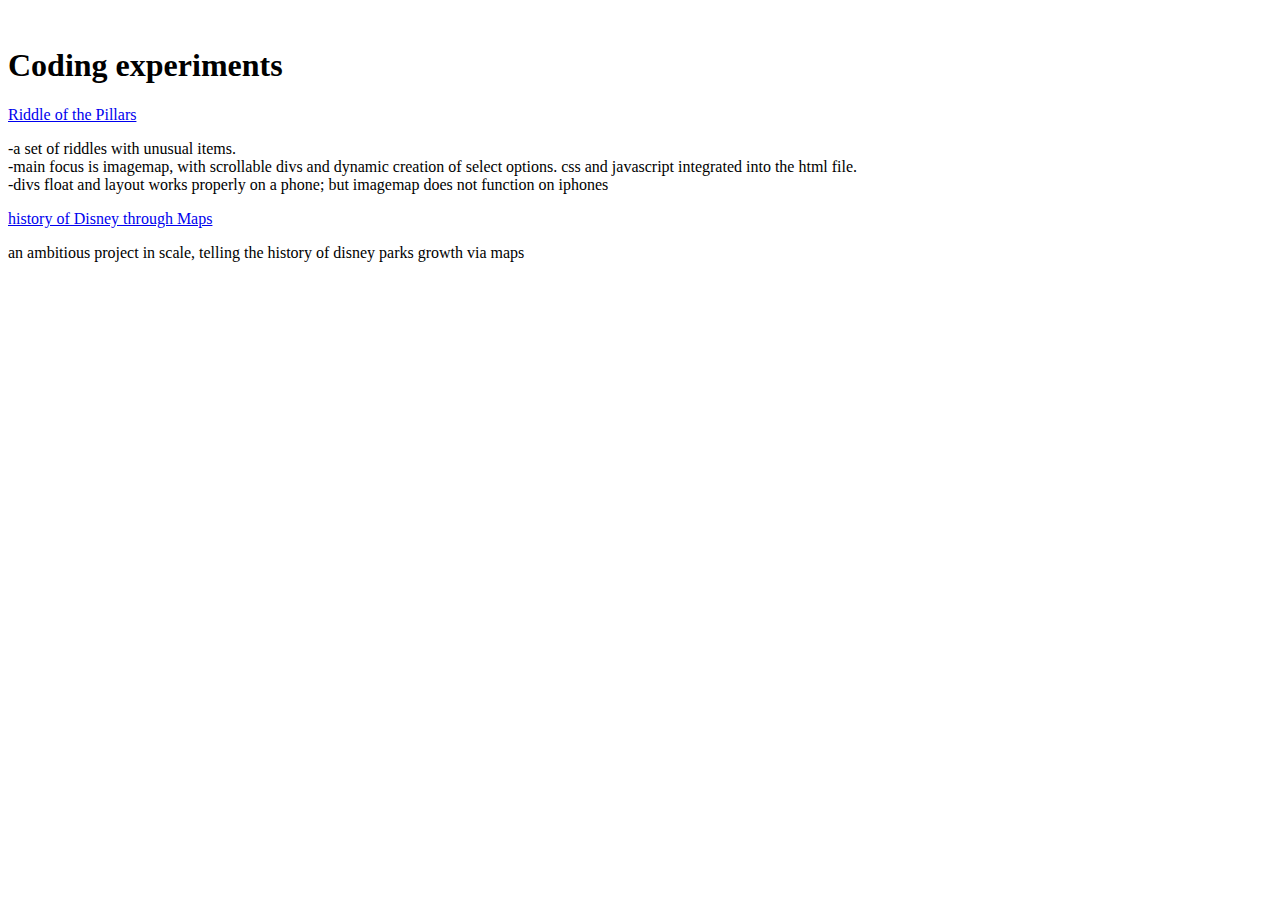
<file: index.html>
<!doctype html>

<html lang="en">

<head>
  <meta charset="utf-8">
  <title>Code Experiments</title>
</head>

<body>
<br />
<h1>Coding experiments </h1>

<a href="RuinsMap.html"> Riddle of the Pillars </a>
<p> <br\> -a set of riddles with unusual items. <br/> -main focus is imagemap, with scrollable divs and dynamic creation of select options. css and javascript integrated into the html file. <br/> -divs float and layout works properly on a phone; but imagemap does not function on iphones </p>


<a href="DisneyMaps/allMaps.html"> history of Disney through Maps  </a>
<p> an ambitious project in scale, telling the history of disney parks growth via maps </p>
</body>

</html>
</file>
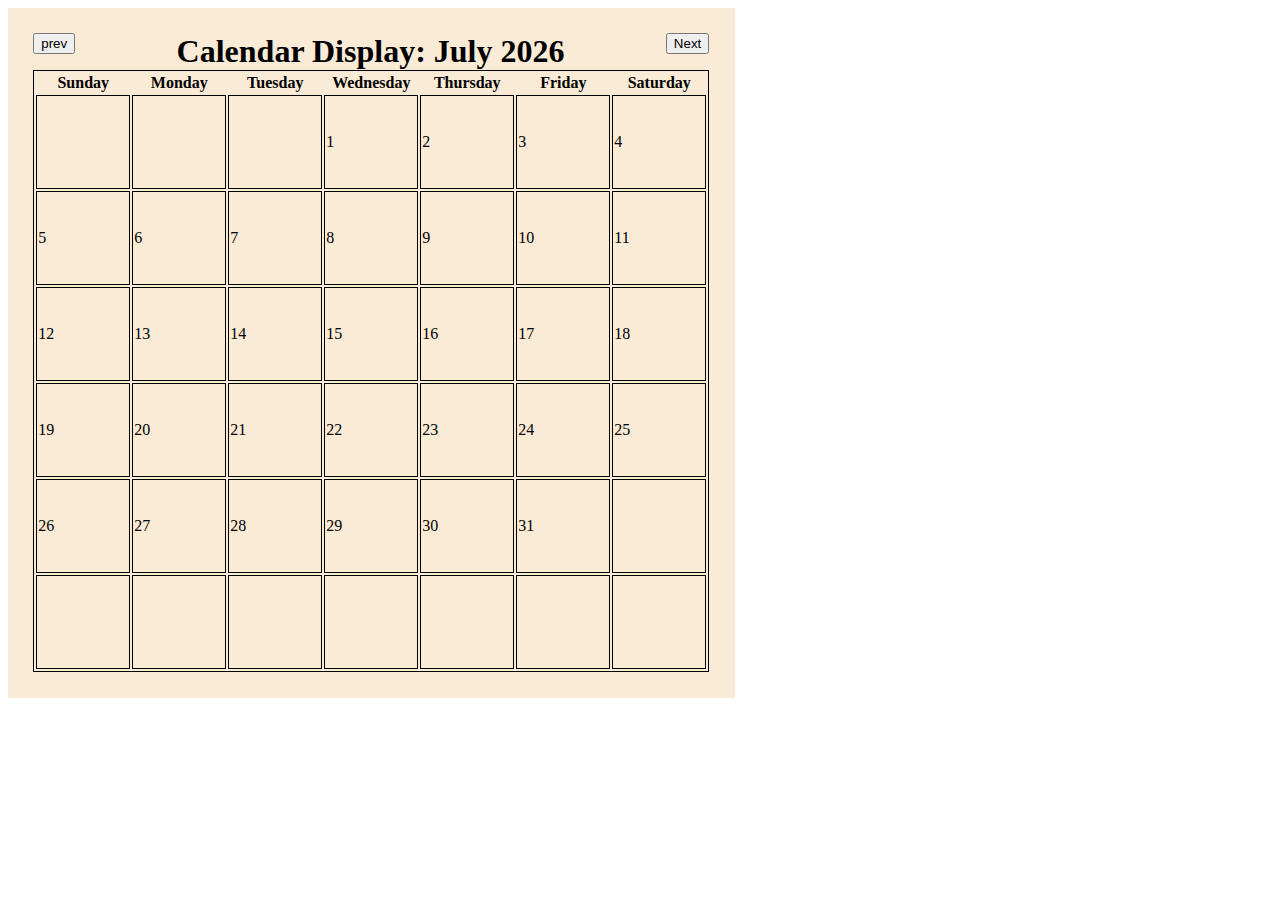
<file: Calendar Gen/Index.html>
<!DOCTYPE html>

<head>
    <link rel="stylesheet" href="CSS/style.css">
    <script src="main.js"></script>
</head>

<body>
    <div id="Calendar">

        <div id="nav">
            <button class="left" onclick="prevMonth()">prev</button>
            <h1>Calendar Display<span id="month"></h1></span>
            <button class="right" onclick="nextMonth()">Next</button>
        </div>
        <table>
            <tr>
                <th>Sunday</th>
                <th>Monday</th>
                <th>Tuesday</th>
                <th>Wednesday</th>
                <th>Thursday</th>
                <th>Friday</th>
                <th>Saturday</th>
            </tr>
            <tr>
                <td></td>
                <td></td>
                <td></td>
                <td></td>
                <td></td>
                <td></td>
                <td></td>
            </tr>
            <tr>
                <td></td>
                <td></td>
                <td></td>
                <td></td>
                <td></td>
                <td></td>
                <td></td>
            </tr>
            <tr>
                <td></td>
                <td></td>
                <td></td>
                <td></td>
                <td></td>
                <td></td>
                <td></td>
            </tr>
            <tr>
                <td></td>
                <td></td>
                <td></td>
                <td></td>
                <td></td>
                <td></td>
                <td></td>
            </tr>
            <tr>
                <td></td>
                <td></td>
                <td></td>
                <td></td>
                <td></td>
                <td></td>
                <td></td>
            </tr>
            <tr>
                <td></td>
                <td></td>
                <td></td>
                <td></td>
                <td></td>
                <td></td>
                <td></td>
            </tr>
        </table>
    </div> <!-- end of calendar -->

</body>

</html>
</file>
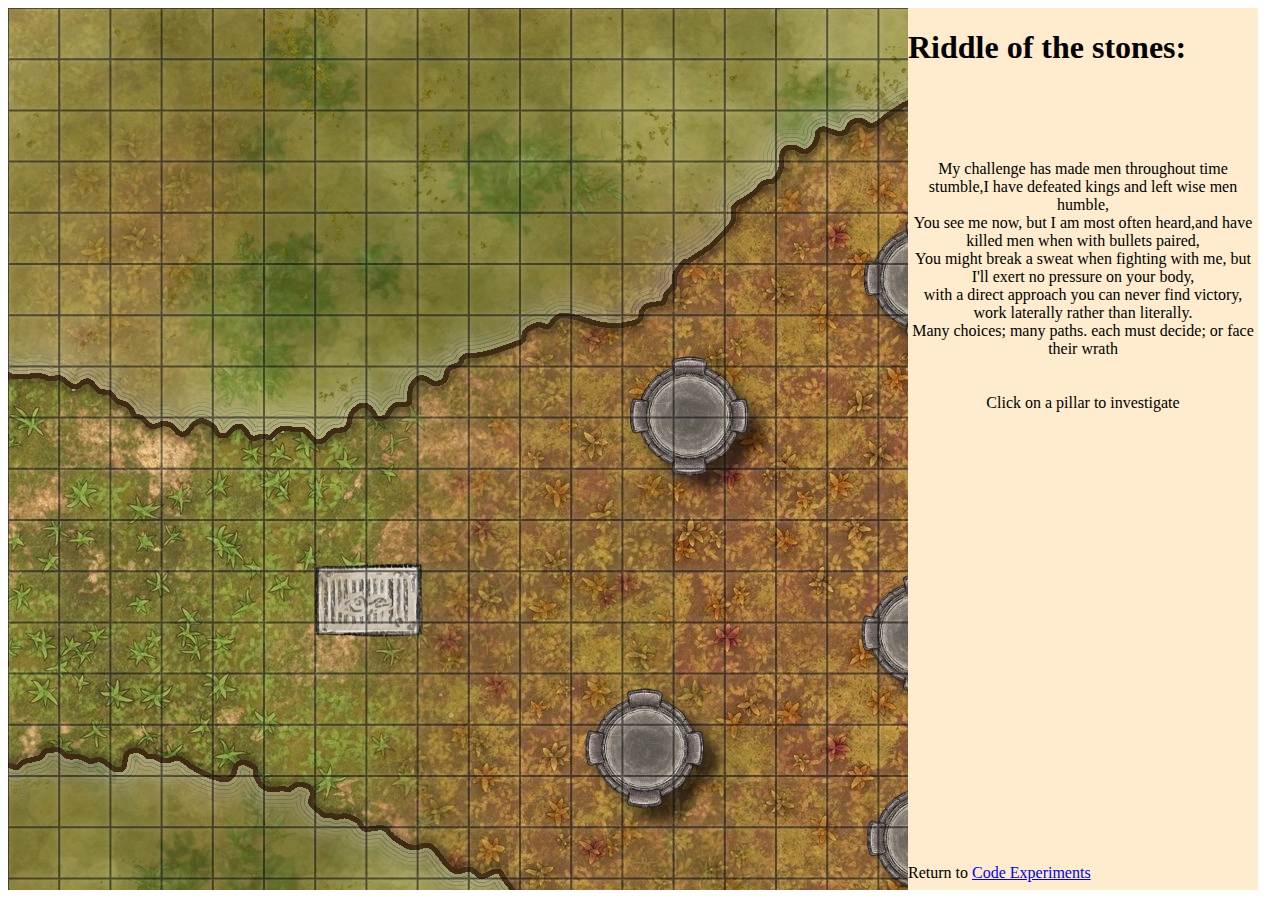
<file: RuinsMap.html>
<!doctype html>

<html lang="en">

<head>
  <meta charset="utf-8">
  <script type="text/javascript">
    basketArray = [
      "A coin with a face, with four horns", //0
      "A half-dome, covered in Rosettes", //1
      "A tiny Amphora with a standing collar", //2
      "A small Black whip, with snake detailing", //3
      "A sculpted bull; with four horns",//4
      "A four-armed figure", //5
      "A Kylix(a drinking cup)", //6
      "A hooded Figure", //7
      "A small hammer", //8
      "A carved stone bear cub",//9
      "Carved Lightning",//10
      "A minature walking stick carved of bone",//11
      "A small spindle",//12
      "A model of the sun",//13
      "A small winged helm", //14
      "A toy ship", //15
      "A figure of an oak tree" //16
    ]

    Answers = [
      "",
      "",
      basketArray[5],//Kruphix 2 -- a four armed figure
      basketArray[9],//Karametra 3    Bear cub  //Solved!
      basketArray[7],//Phenax  4 Hooded Figure  //Solved! 
      basketArray[10],//Keranos 5 "Carved Lightning"  //Solved!
      basketArray[15],//"Thassa" 6  "Ship" //Solved!
      basketArray[16],//Nylea  7   Oak Tree //Solved!
      basketArray[11],//Athreos 8//Solved!  Walking stick of bone
      basketArray[8],//Purphoros 9  //  Hammer Solved!
      basketArray[12],//Klothys  10 Spindle  //Solved!
      basketArray[3],//Erebos 11 Black whip, with snake detailing //Solved!
      basketArray[6],//Pharika 12 a Kylix/Drinking cup
      basketArray[2],//Ephara 13  Amphora with a standing collar
      basketArray[13],//Heliod 14  Sun  //Solved!
      basketArray[1],//Aredite  15 Rosette icon
      basketArray[4],//Mogis  16 a bull with four horns
      basketArray[14],//Iroas 17 Winged Helm  
      basketArray[0],//Xenagos 18 coin with a face, with four horns
    ]
    // Wait for the page to load first

    loadSelect = function (Select) {

      for (let i = 0; i < basketArray.length; i++) {
        element = basketArray[i];
        var o = document.createElement("option");
        o.value = element;
        o.text = element;
        Select.options.add(o, i + 1);
      }
    }

    //remove from the list of selectable//disable? once it has been chosen as the right one. 
    //track a list of Riddles and solutions?
    //move into cookies to track that?
    window.onload = function () {


      //Starting Display
      var s = document.getElementById("select");
      loadSelect(s);

      document.getElementById("instruct").innerHTML = "My challenge has made men throughout time stumble,I have defeated kings and left wise men humble, <br />You see me now, but I am most often heard,and have killed men when with bullets paired,<br />You might break a sweat when fighting with me, but I'll exert no pressure on your body, <br /> with a direct approach you can never find victory, work laterally rather than literally.<br />Many choices; many paths. each must decide; or face their wrath  <br /><br /><br /> Click on a pillar to investigate"
      document.getElementById("Riddle").style.display = "none"
      document.getElementById("Answer").style.display = "none"

      document.getElementById("answerButton").onclick =
        function (params) {
          str = document.getElementById("place").innerHTML;
          AnswerKey = str.split(" ")[3].split(":")[0];
          answer = Answers[AnswerKey];
          choice = document.getElementById("select").value;
          res = "Wrong!!";
          if (answer == choice) {
            res = "Correct!!";
          }
          document.getElementById("Result").innerHTML = res;
        }
      //Get a reference to the link on the page
      // with an id of "mylink"
      window.onclick = e => {

        if (e.target.id.includes("<br />")) {


          if (!(e.target.title == "1")) {
            document.getElementById("place").innerHTML = "Riddle of column " + e.target.title + ":"
            document.getElementById("Riddle").innerHTML = e.target.id
            document.getElementById("instruct").style.display = "none"
            document.getElementById("Riddle").style.display = "flex"
            document.getElementById("Answer").style.display = "inline"
            document.getElementById("Result").innerHTML = ""


            //generate select options

            //button click to submit answer
          }
          else {
            document.getElementById("place").innerHTML = "Riddle of the stones:"
            document.getElementById("instruct").style.display = "block"
            document.getElementById("Riddle").style.display = "none"
            document.getElementById("Answer").style.display = "none"

          }

        }
      }

    }
  </script>
  <style type="text/css">
    .scrollable {
      width: 900px;
      height: 98vh;
      overflow-y: scroll;
      overflow-x: scroll;
    }

    #map {
      float: left;
    }

    #information {
      float: left;
      background-color: blanchedalmond;
      width: 350px;
      height: 98vh;
    }

    #Riddle {
      height: 30vh;
      display: flex;
      justify-content: center;
      align-items: center;
      text-align: center;
    }

    #instruct {
      height: 40vh;
      display: flex;
      justify-content: center;
      align-items: center;
      text-align: center;
    }
  </style>
  <title>Ruins Riddle</title>
</head>

<body>
  <div id="map" class="scrollable">
    <img src="TempleIsland_full.jpg" usemap="#Image-map">
    <map name="Image-map">
      <area target="_blank" title="1"
        id="My challenge has made men throughout time stumble,I have defeated kings and left wise men humble,<br />You see me now, but I am most often heard,and have killed men when with bullets paired,<br />You might break a sweat when fighting with me, but I'll exert no pressure on your body,<br />with a direct approach you can never find victory, work laterally rather than literally.<br />Many choices; many paths. each must decide; or face their wrath  <br /><br /><br /> Click on a pillar to investigate"
        coords="419,554,305,632" shape="rect">
      <area target="_blank" title="2"
        id="Nearly a victory, Quickly I pass, <br /> A request of the chair, I’m silver, not brass." coords="682,406,70"
        shape="circle">
      <area target="_blank" title="5"
        id="From the sky I strike with a terrible crash. <br />seek not the sound; find the flash" coords="913,268,63"
        shape="circle">
      <area target="_blank" title="6" id="Bright as diamonds, Loud as thunder,<br />Never still, A thing of wonder."
        coords="916,623,66" shape="circle">
      <area target="_blank" title="10" id="What is it that when given one, <br />you’ll have either two or none"
        coords="1156,636,60" shape="circle">
      <area target="_blank" title="14"
        id="Never resting, never still.<br />Moving silently from hill to hill.<br />It does not walk, run or trot.<br />All is cool where it is not."
        coords="1417,558,67" shape="circle">
      <area target="_blank" title="17"
        id="I am born in fear, raised in truth,<br />and I come to my own in deed.<br />When comes a time that I’m called forth,<br />I come to serve the cause of need."
        coords="1697,708,63" shape="circle">
      <area target="_blank" title="3"
        id="Soft and cuddly, I'll pull on your heart.<br />But take my last name and I'll tear you apart."
        coords="634,739,60" shape="circle">
      <area target="_blank" title="7"
        id="People come and watch, from far away to see<br />Burning brightly, almost catching fire,<br />The colder it is the hotter I'll be.<br />Then I die."
        coords="919,830,62" shape="circle">
      <area target="_blank" title="9"
        id="The thunder comes before the lightning,<br />And the lightning comes before the cloud,<br />The rain dries all the land it touches,<br />Wrapping the earth in a blood red shroud."
        coords="1159,419,68" shape="circle">
      <area target="_blank" title="11" id="A rich man needs it, A poor man has it.<br />and if you eat it you will die."
        coords="1126,927,60" shape="circle">
      <area target="_blank" title="4" id="
      I was a gift to the one but poison to the others, Favored sign and hated symbol. </br>Of many i was not short; and others talk of far to long.<br />Stolen and torn; and then became something to mourn
      " coords="769,994,62" shape="circle">
      <area target="_blank" title="12"
        id="As healing as death, As destructive as life  <br />Causer of both; An institutioner of strife"
        coords="1246,1172,62" shape="circle">
      <area target="_blank" title="16"
        id="I am there at the beginning of life<br /> Pouring like wine, A swollen line.<br />Freeing me can bring both war and strife,"
        coords="1534,1057,65" shape="circle">
      <area target="_blank" title="13"
        id="I move without wings, between silken strings.<br />I leave as you find, my substance behind."
        coords="1474,313,64" shape="circle">
      <area target="_blank" title="8"
        id="The city at the end of all roads am I, yet I may only be reached by water.<br /> One guard stands watch at my gates, yet six eyes keep careful vigil. "
        coords="976,1105,61" shape="circle">
      <area target="_blank" title="15"
        id="My first is foremost legally, <br /> My second circles outwardly,<br /> My third leads all in victory,<br />  My fourth twice ends a nominee"
        coords="1378,826,63" shape="circle">



    </map>
  </div>
  <div id="information">
    <h1 id="place">Riddle of the stones:</h1><br />
    <div id="instruct"></div>
    <div id="Riddle"></div>
    <div id="Answer">
      <h3>Answer</h3>
      <select id="select"></select>
      <button id="answerButton">Select</button>
      <br /> <br /><br />
      <span id="Result" style="text-align: center;"></span>
      

    </div>
    <div id="bottom" style="position:absolute; bottom: 2%;"> Return to <a href="index.html">Code Experiments</a></div>
  </div>

</body>

</html>
</file>
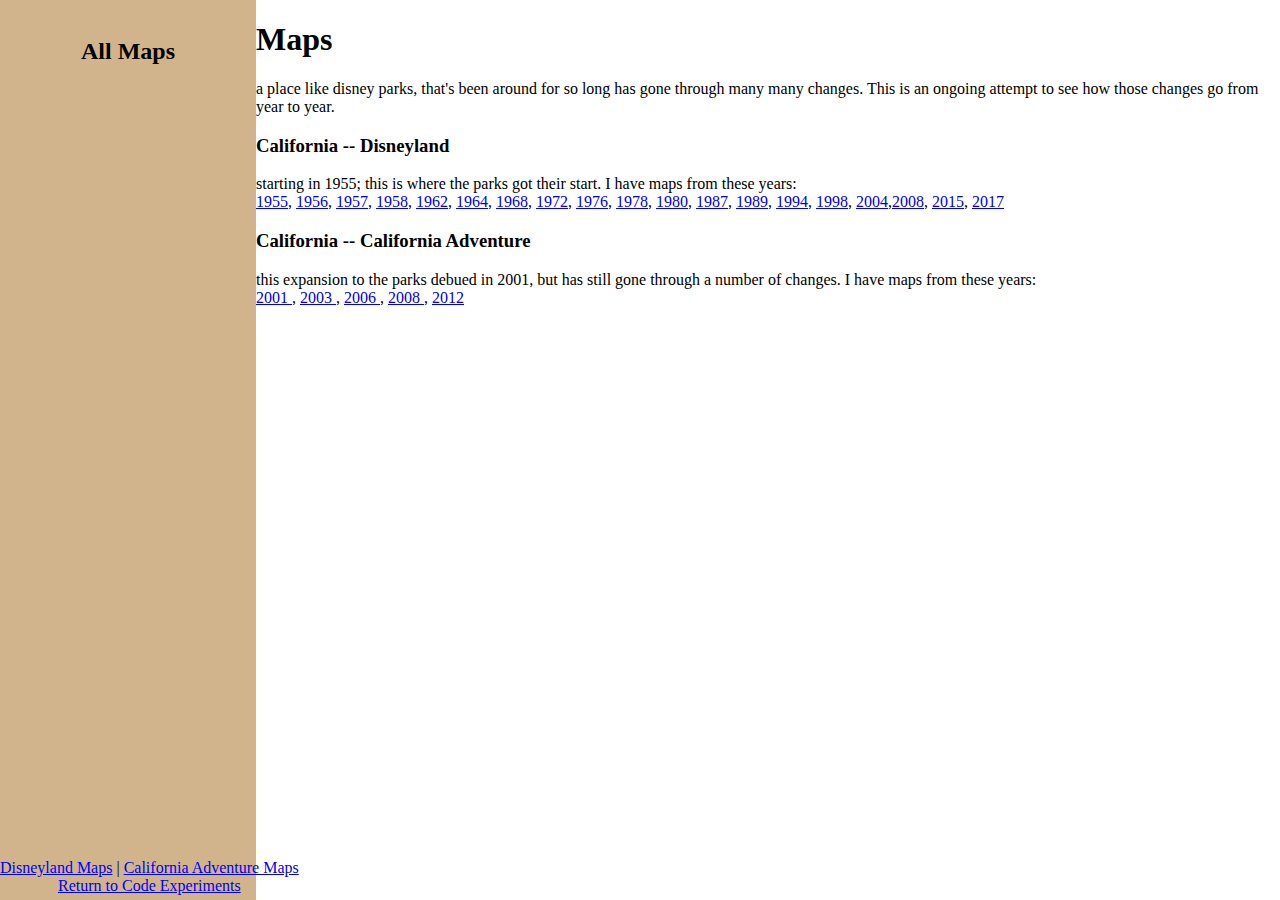
<file: DisneyMaps/allMaps.html>
<!DOCTYPE html>
<html lang="en">

<head>
    <meta charset="utf-8">
    <script src="script/caInfo.js"></script>
    <script src="script/main.js"></script>
    <link rel="stylesheet" href="styles\main.css">
    <title>Maps through the years</title>
    
    </head>


    <div id="nav">
        
        <br />
        <h2>All Maps</h2>

        <div id = "bar"> <a href="disneyland.html">Disneyland Maps</a> | <a href="CaliforniaAdventure.html">California Adventure Maps</a>  <br> <a href="..\index.html">Return to Code Experiments</a> </div>
    </div>



    <div id="map">
        <h1>Maps</h1>        
        <p>a place like disney parks, that's been around for so long has gone through many many changes. This is an ongoing attempt to see how those changes go from year to year.</p>
        <h3>California -- Disneyland</h3>
        <p>starting in 1955; this is where the parks got their start. I have maps from these years: <br>  <a href="disneyland.html?1955" >1955</a>, <a href="disneyland.html?1956">1956</a>, <a href="disneyland.html?1957">1957</a>, <a href="disneyland.html?1958">1958</a>, <a href="disneyland.html?1962">1962</a>, <a href="disneyland.html?1964">1964</a>, <a href="disneyland.html?1968">1968</a>, <a href="disneyland.html?1972">1972</a>, <a href="disneyland.html?1976">1976</a>, <a href="disneyland.html?1978">1978</a>, <a href="disneyland.html?1980">1980</a>, <a href="disneyland.html?1987">1987</a>, <a href="disneyland.html?1989">1989</a>, <a href="disneyland.html?1994">1994</a>, <a href="disneyland.html?1998">1998</a>, <a href="disneyland.html?2004">2004</a>,<a href="disneyland.html?2008">2008</a>, <a href="disneyland.html?2015">2015</a>, <a href="disneyland.html?2017">2017</a> </p>
        <h3>California -- California Adventure</h3>
        <p> this expansion to the parks debued in 2001, but has still gone through a number of changes. I have maps from these years: <br> 
            
            <a href="CaliforniaAdventure.html?2001">2001 </a>, <a href="CaliforniaAdventure.html?2003">2003 </a>, <a href="CaliforniaAdventure.html?2006">2006 </a>, <a href="CaliforniaAdventure.html?2008">2008 </a>, <a href="CaliforniaAdventure.html?2011">2012 </a>
    </div>


</body>

</html>
</file>
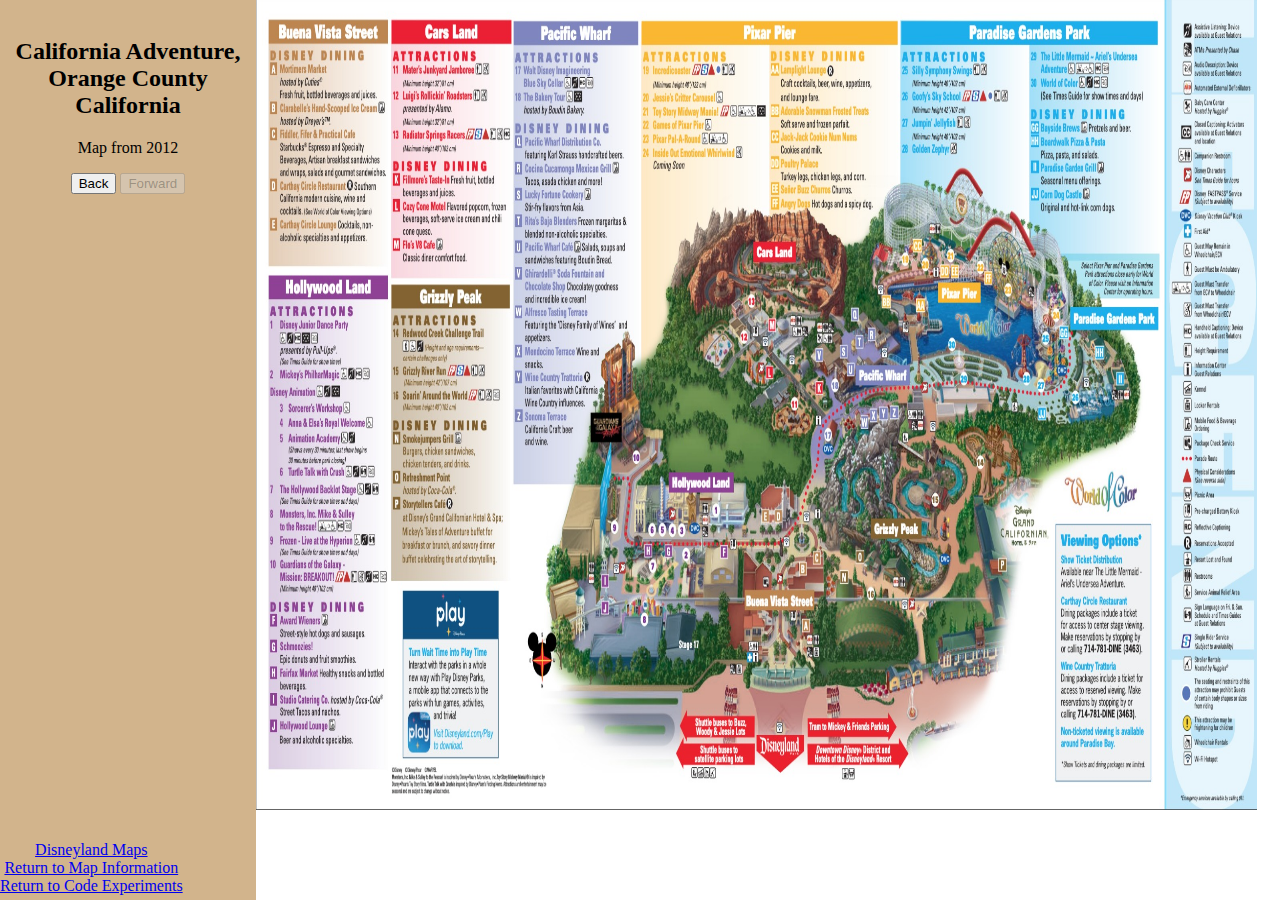
<file: DisneyMaps/CaliforniaAdventure.html>
<!DOCTYPE html>
<html lang="en">

<head>
    <meta charset="utf-8">
    <script src="script/caInfo.js"></script>
    <script src="script/main.js"></script>
    <link rel="stylesheet" href="styles\main.css">
    <title>Maps through the years - California Adventure</title>

</head>

<body onload="displayUpdateStart()">

    <div id="nav">

        <br />
        <h2>California Adventure, Orange County California</h2>
        <p>Map from <span id="year"></span></p>
        <button onclick="MapBack()" id="BackButton">Back</button> <button onclick="MapForward()"
            id="ForwardButton">Forward</button>

        <div id="bar"><a href="disneyland.html">Disneyland Maps</a><br><a href="allMaps.html">Return to Map
            Information</a><br><a href="..\index.html">Return to Code Experiments</a> </div>
            
    </div>



    <div id="map">
        <img id="MapImage" src="" alt="Map not loaded yet">

        </map>

    </div>


</body>

</html>
</file>
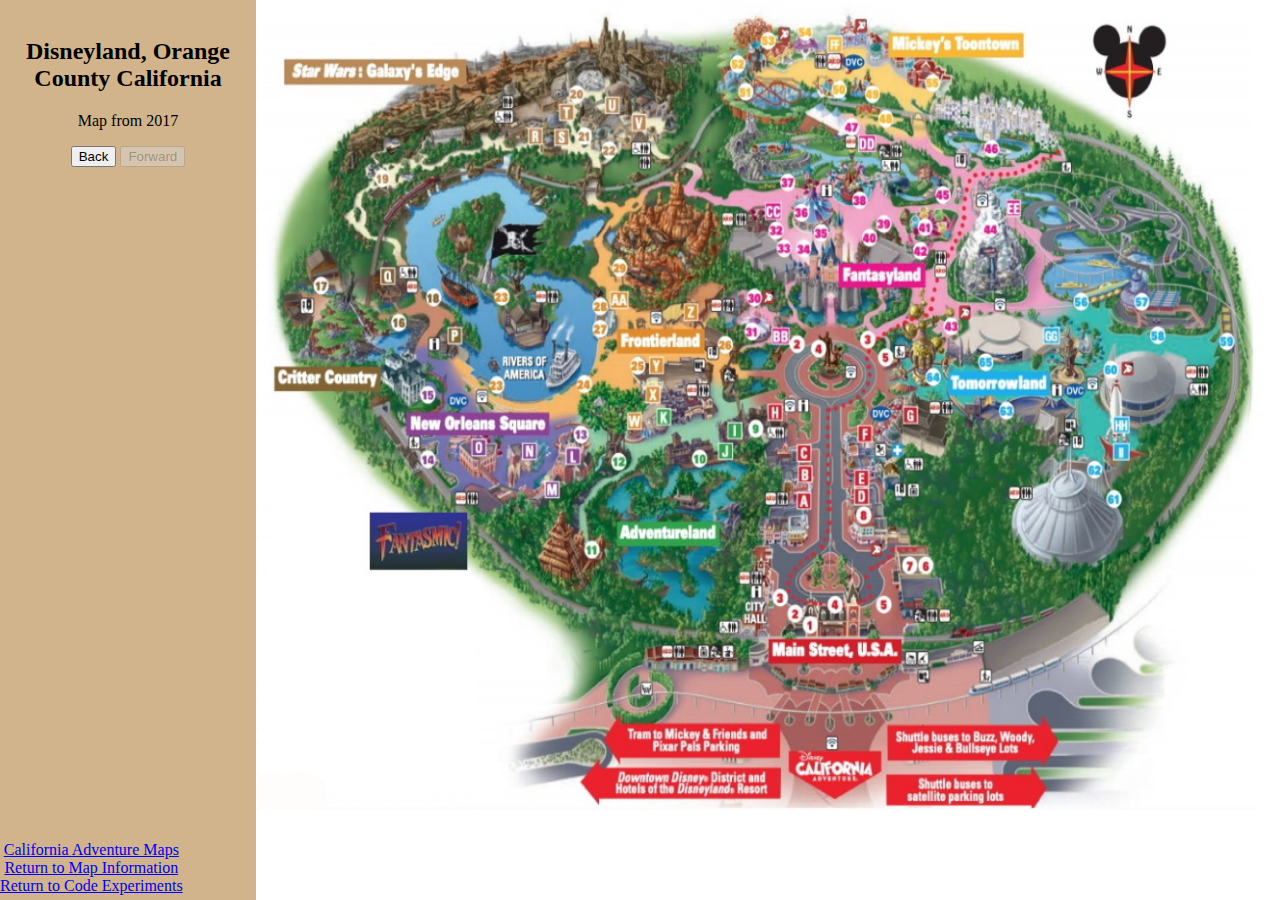
<file: DisneyMaps/disneyland.html>
<!DOCTYPE html>
<html lang="en">

<head>
    <meta charset="utf-8">
    <script src="script/disneyInfo.js"></script>
    <script src="script/main.js"></script>
    <link rel="stylesheet" href="styles\main.css">
    <title>Maps through the years - Disneyland</title>
</head>

<body onload="displayUpdateStart()">

    <div id="nav">

        <br />
        <h2>Disneyland, Orange County California</h2>
        <p>Map from <span id="year"></span></p>
        <button onclick="MapBack()" id="BackButton">Back</button> <button onclick="MapForward()"
            id="ForwardButton">Forward</button>

        <div id="bar"><a href="CaliforniaAdventure.html">California Adventure Maps</a><br><a href="allMaps.html">Return
                to Map Information</a><br><a href="..\index.html">Return to Code Experiments</a> </div>
    </div>



    <div id="map">
        <img id="MapImage" src="" alt="Map not loaded yet">

        </map>

    </div>


</body>

</html>
</file>
<file: Calendar Gen/CSS/style.css>
td {
    height: 90px;
    width: 90px;
  
}
table,tr,td {
    border: 1px solid;
}
#Calendar {
    float: left;
    padding: 2%;
    background-color: antiquewhite;
}

button,h1{
    margin: 0%;
    display: inline-block;
}
#nav{
    text-align: center;
}
h1{
    width: inherit;
    text-align: center;

}
.right{
float: right;
}
.left{
    float: left;
    }
</file>
